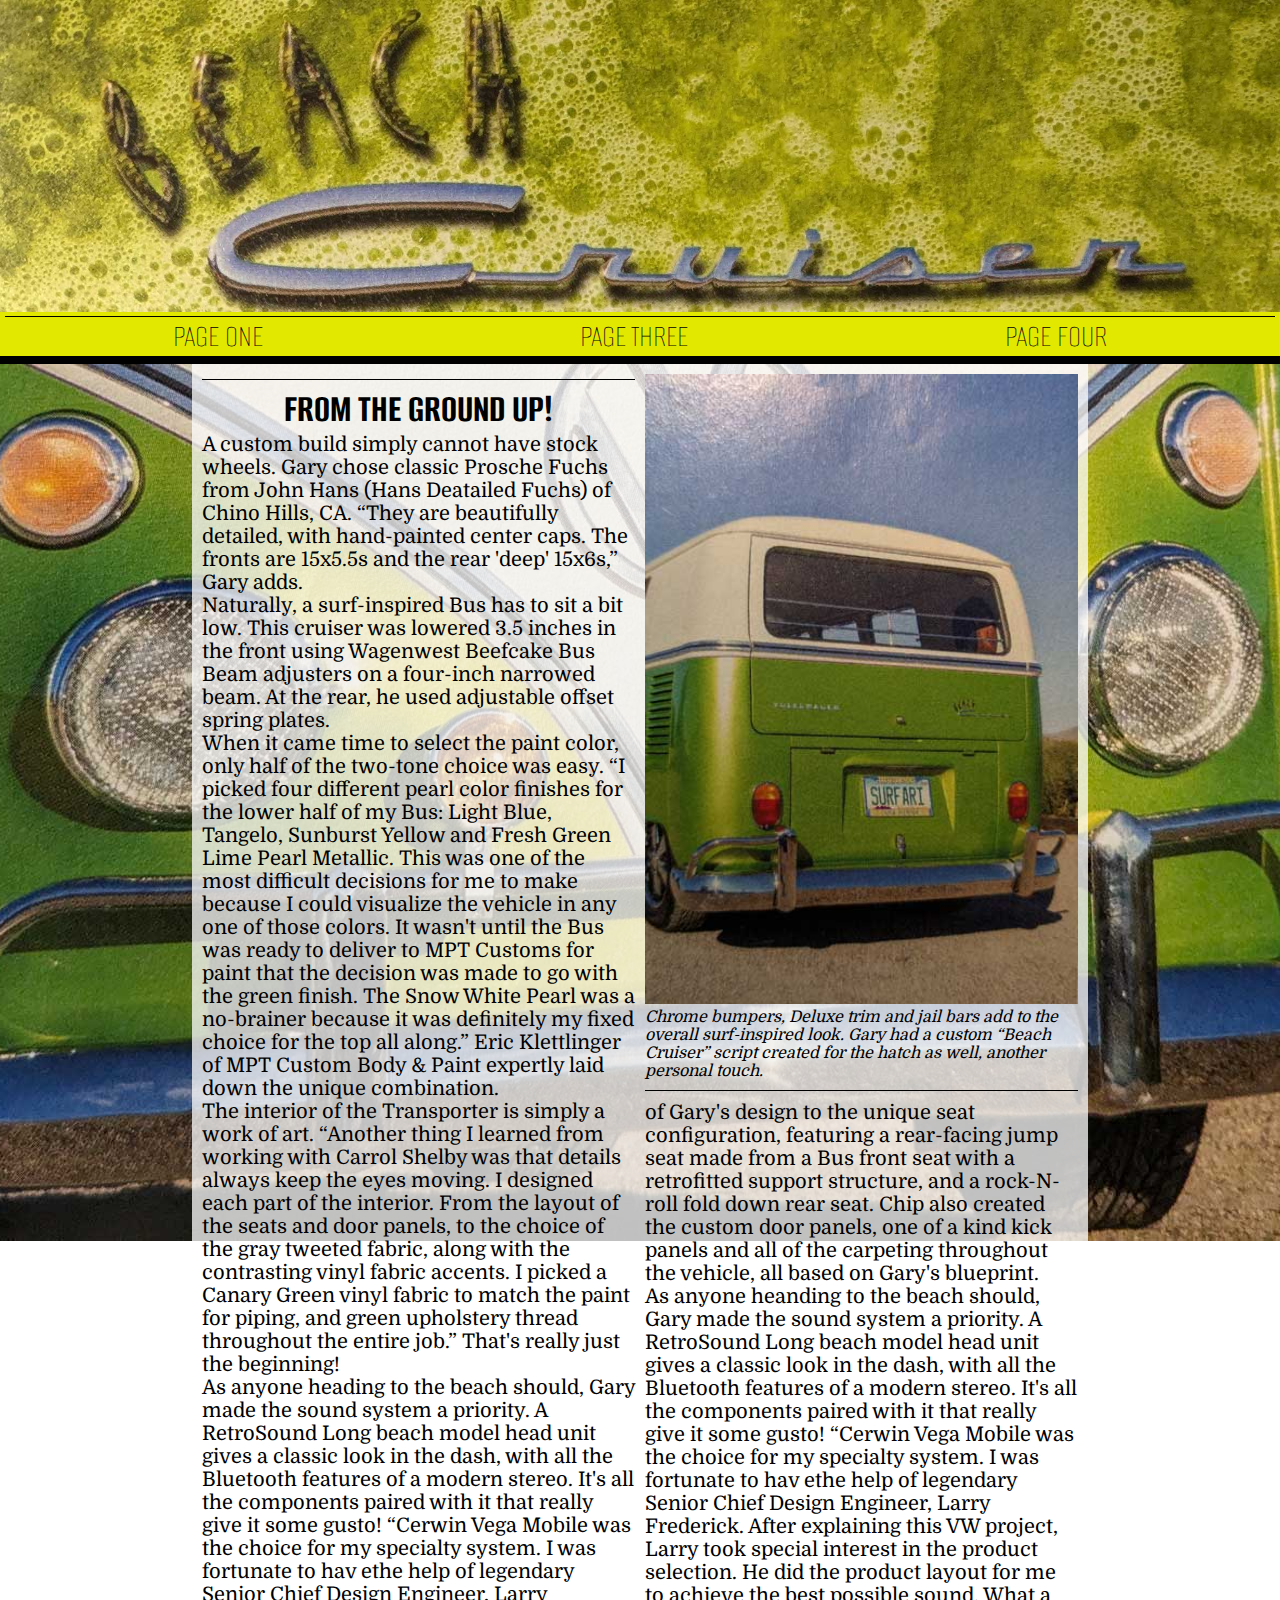
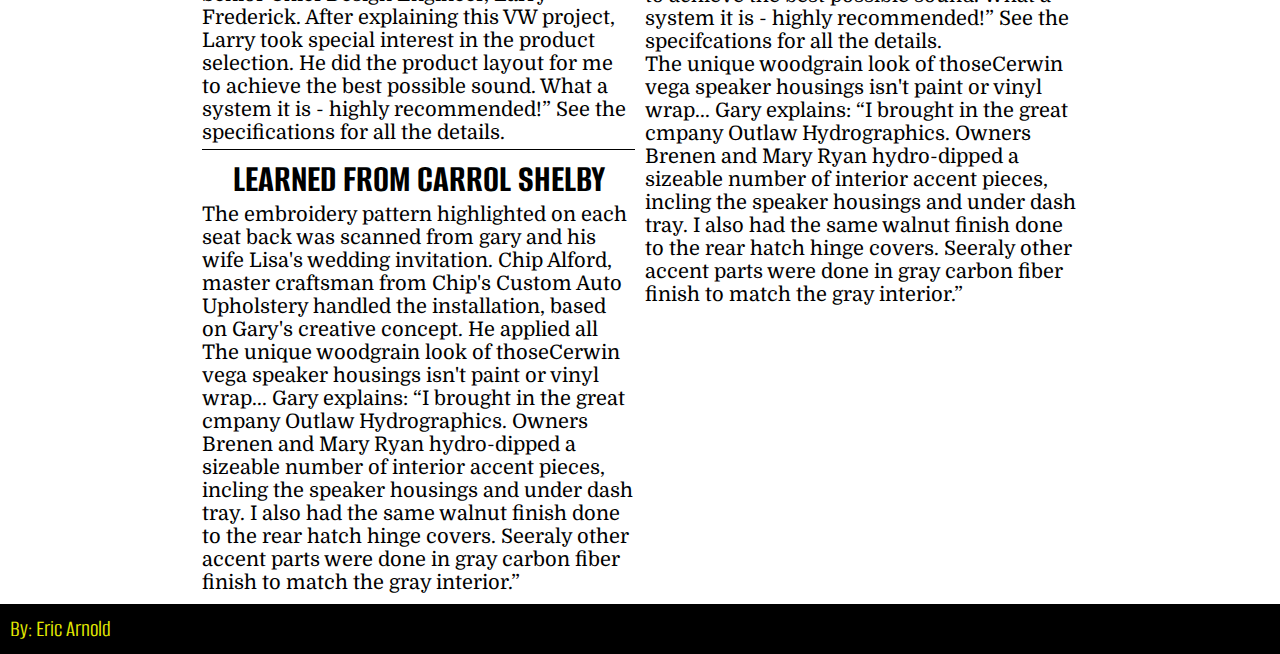
<file: pages/page2.html>
<!DOCTYPE html>
<html lang="en">
    <head>
        <meta charset="UTF-8">
        <meta name="viewport" content="width=device-width, initial-scale=1.0">
        <title>Graph 130 Final</title>
        <!-- fonts -->
        <link rel="preconnect" href="https://fonts.googleapis.com">
        <link rel="preconnect" href="https://fonts.gstatic.com" crossorigin>
        <link href="https://fonts.googleapis.com/css2?family=Alumni+Sans:ital,wght@0,100..900;1,100..900&family=Domine:wght@400..700&display=swap" rel="stylesheet">
        <!-- styles -->
        <link href="../styles/two480.css" rel="stylesheet"/>
        <link href="../styles/two1024.css" rel="stylesheet" media="screen and (min-width:481px)"/>
        <link href="../styles/two1280.css" rel="stylesheet" media="screen and (min-width:1025px)"/>

    </head>
    <body>
        <header>
        <img src="../images/header2000.jpg">
        <nav>
            <ul>
                <a href="../index.html"><li>PAGE ONE</li></a>
                <a href="../pages/page3.html" target="_blank"><li>PAGE THREE</li></a>
                <a href="../pages/page4.html" target="_blank"><li>PAGE FOUR</li></a>
            </ul>
        </nav>
        </header>
        <main class="2main">
            <article class="2art">
                <section class="left">
                    <h2><b>FROM THE GROUND UP!</b></h2>
                    <p>A custom build simply cannot have stock wheels. Gary chose classic Prosche Fuchs from John Hans (Hans Deatailed Fuchs) of Chino Hills, CA. “They are beautifully detailed, with hand-painted center caps. The fronts are 15x5.5s and the rear 'deep' 15x6s,” Gary adds.</p>
                    <p>Naturally, a surf-inspired Bus has to sit a bit low. This cruiser was lowered 3.5 inches in the front using Wagenwest Beefcake Bus Beam adjusters on a four-inch narrowed beam. At the rear, he used adjustable offset spring plates.</p>
                    <p>When it came time to select the paint color, only half of the two-tone choice was easy. “I picked four different pearl color finishes for the lower half of my Bus: Light Blue, Tangelo, Sunburst Yellow and Fresh Green Lime Pearl Metallic. This was one of the most difficult decisions for me to make because I could visualize the vehicle in any one of those colors. It wasn't until the Bus was ready to deliver to MPT Customs for paint that the decision was made to go with the green finish. The Snow White Pearl was a no-brainer because it was definitely my fixed choice for the top all along.” Eric Klettlinger of MPT Custom Body & Paint expertly laid down the unique combination.</p>
                    <p>The interior of the Transporter is simply a work of art. “Another thing I learned from working with Carrol Shelby was that details always keep the eyes moving. I designed each part of the interior. From the layout of the seats and door panels, to the choice of the gray tweeted fabric, along with the contrasting vinyl fabric accents. I picked a Canary Green vinyl fabric to match the paint for piping, and green upholstery thread throughout the entire job.” That's really just the beginning!</p>
                    <p>As anyone heading to the beach should, Gary made the sound system a priority. A RetroSound Long beach model head unit gives a classic look in the dash, with all the Bluetooth features of a modern stereo. It's all the components paired with it that really give it some gusto! “Cerwin Vega Mobile was the choice for my specialty system. I was fortunate to hav ethe help of legendary Senior Chief Design Engineer, Larry Frederick. After explaining this VW project, Larry took special interest in the product selection. He did the product layout for me to achieve the best possible sound. What a system it is - highly recommended!” See the specifications for all the details.</p>
                    <h2><b>LEARNED FROM CARROL SHELBY</b></h2>
                    <p>The embroidery pattern highlighted on each seat back was scanned from gary and his wife Lisa's wedding invitation. Chip Alford, master craftsman from Chip's Custom Auto Upholstery handled the installation, based on Gary's creative concept. He applied all</p>
                    <p>The unique woodgrain look of thoseCerwin vega speaker housings isn't paint or vinyl wrap... Gary explains: “I brought in the great cmpany Outlaw Hydrographics. Owners Brenen and Mary Ryan hydro-dipped a sizeable number of interior accent pieces, incling the speaker housings and under dash tray. I also had the same walnut finish done to the rear hatch hinge covers. Seeraly other accent parts were done in gray carbon fiber finish to match the gray interior.”</p>
                    
                </section>
                <section class="right">
                    <figure><img src="../images/p2i1.jpg" width="100%">
                        <figcaption><i>Chrome bumpers, Deluxe trim and jail bars add to the overall surf-inspired look. Gary had a custom “Beach Cruiser” script created for the hatch as well, another personal touch.</i></figcaption>
                    </figure>
                    <p>of Gary's design to the unique seat configuration, featuring a rear-facing jump seat made from a Bus front seat with a retrofitted support structure, and a rock-N-roll fold down rear seat. Chip also created the custom door panels, one of a kind kick panels and all of the carpeting throughout the vehicle, all based on Gary's blueprint.</p>
                    <p>As anyone heanding to the beach should, Gary made the sound system a priority. A RetroSound Long beach model head unit gives a classic look in the dash, with all the Bluetooth features of a modern stereo. It's all the components paired with it that really give it some gusto! “Cerwin Vega Mobile was the choice for my specialty system. I was fortunate to hav ethe help of legendary Senior Chief Design Engineer, Larry Frederick. After explaining this VW project, Larry took special interest in the product selection. He did the product layout for me to achieve the best possible sound. What a system it is - highly recommended!” See the specifcations for all the details.</p>
                    <p>The unique woodgrain look of thoseCerwin vega speaker housings isn't paint or vinyl wrap... Gary explains: “I brought in the great cmpany Outlaw Hydrographics. Owners Brenen and Mary Ryan hydro-dipped a sizeable number of interior accent pieces, incling the speaker housings and under dash tray. I also had the same walnut finish done to the rear hatch hinge covers. Seeraly other accent parts were done in gray carbon fiber finish to match the gray interior.”</p>
                </section>
                
            </article>
        </main>
        <footer>
        <p>By: Eric Arnold</p>
        </footer>
    </body>
</html>
</file>
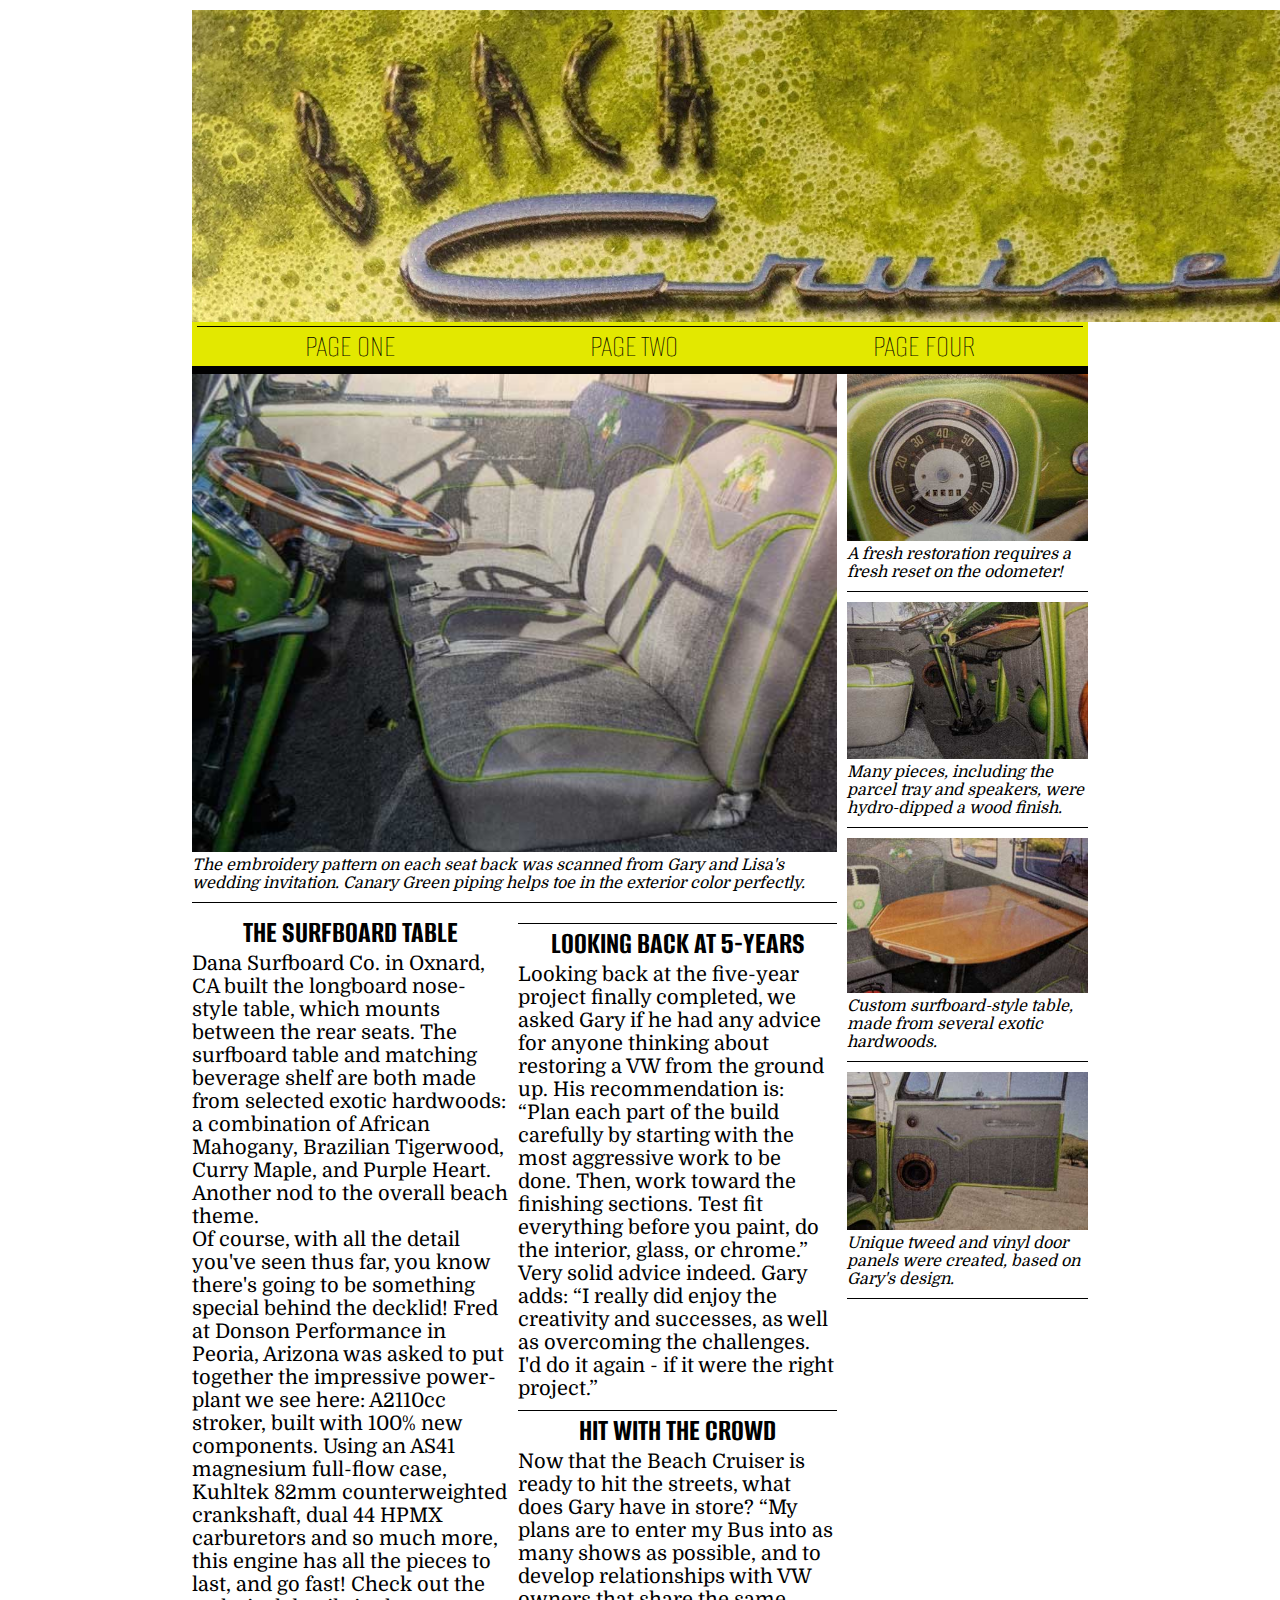
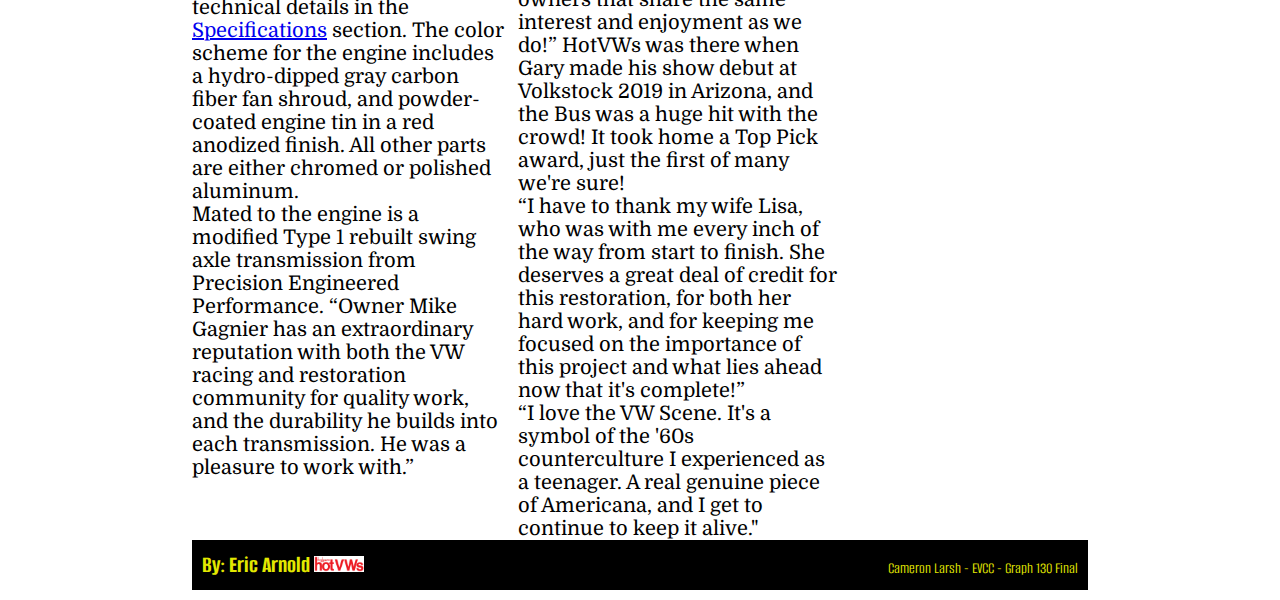
<file: pages/page3.html>
<!DOCTYPE html>
<html lang="en">
    <head>
        <meta charset="UTF-8">
        <meta name="viewport" content="width=device-width, initial-scale=1.0">
        <title>Page 3 - Graph130Final</title>
        <!-- fonts -->
        <link rel="preconnect" href="https://fonts.googleapis.com">
        <link rel="preconnect" href="https://fonts.gstatic.com" crossorigin>
        <link href="https://fonts.googleapis.com/css2?family=Alumni+Sans:ital,wght@0,100..900;1,100..900&family=Domine:wght@400..700&display=swap" rel="stylesheet">
        <!-- styles -->
        <link href="../styles/three480.css" rel="stylesheet"/>
        <link href="../styles/three1024.css" rel="stylesheet" media="screen and (min-width:481px)"/>
        <link href="../styles/three1280.css" rel="stylesheet" media="screen and (min-width:1025px)"/>
    </head>
    <body>
        <main class="3main">
            <header>
                <img src="../images/header2000.jpg" alt="Beach Cruiser Header">
                <nav>
                    <ul>
                        <a href="../index.html"><li>PAGE ONE</li></a>
                        <a href="../pages/page2.html" target="_blank"><li>PAGE TWO</li></a>
                        <a href="../pages/page4.html" target="_blank"><li>PAGE FOUR</li></a>
                    </ul>
                </nav>
            </header>
        
            <article class="3art">
                <section class="img1">
                    <figure class="figbig">
                        <img src="../images/p3i1.jpg" alt="Beach Cruiser Seats">
                        <figcaption><i>The embroidery pattern on each seat back was scanned from Gary and Lisa's wedding invitation. Canary Green piping helps toe in the exterior color perfectly.</i></figcaption>
                    </figure>
                </section>
                
                <section class="col1">
                    <h2><b>THE SURFBOARD TABLE</b></h2>
                    <p>Dana Surfboard Co. in Oxnard, CA built the longboard nose-style table, which mounts between the rear seats. The surfboard table and matching beverage shelf are both made from selected exotic hardwoods: a combination of African Mahogany, Brazilian Tigerwood, Curry Maple, and Purple Heart. Another nod to the overall beach theme.</p>
                    <p>Of course, with all the detail you've seen thus far, you know there's going to be something special behind the decklid! Fred at Donson Performance in Peoria, Arizona was asked to put together the impressive power-plant we see here: A2110cc stroker, built with 100% new components. Using an AS41 magnesium full-flow case, Kuhltek 82mm counterweighted crankshaft, dual 44 HPMX carburetors and so much more, this engine has all the pieces to last, and go fast! Check out the technical details in the <a href="page4.html" target="_blank">Specifications</a> section. The color scheme for the engine includes a hydro-dipped gray carbon fiber fan shroud, and powder-coated engine tin in a red anodized finish. All other parts are either chromed or polished aluminum.</p>
                    <p>Mated to the engine is a modified Type 1 rebuilt swing axle transmission from Precision Engineered Performance. “Owner Mike Gagnier has an extraordinary reputation with both the VW racing and restoration community for quality work, and the durability he builds into each transmission. He was a pleasure to work with.”</p>
                </section>
                <section class="col2">
                    
                    <h2 class="looking"><b>LOOKING BACK AT 5-YEARS</b></h2>
                    <p>Looking back at the five-year project finally completed, we asked Gary if he had any advice for anyone thinking about restoring a VW from the ground up. His recommendation is: “Plan each part of the build carefully by starting with the most aggressive work to be done. Then, work toward the finishing sections. Test fit everything before you paint, do the interior, glass, or chrome.” Very solid advice indeed. Gary adds: “I really did enjoy the creativity and successes, as well as overcoming the challenges. I'd do it again - if it were the right project.”</p>
                    <h2><b>HIT WITH THE CROWD</b></h2>
                    <p>Now that the Beach Cruiser is ready to hit the streets, what does Gary have in store? “My plans are to enter my Bus into as many shows as possible, and to develop relationships with VW owners that share the same interest and enjoyment as we do!” HotVWs was there when Gary made his show debut at Volkstock 2019 in Arizona, and the Bus was a huge hit with the crowd! It took home a Top Pick award, just the first of many we're sure!</p>
                    <p>“I have to thank my wife Lisa, who was with me every inch of the way from start to finish. She deserves a great deal of credit for this restoration, for both her hard work, and for keeping me focused on the importance of this project and what lies ahead now that it's complete!”</p>
                    <p>“I love the VW Scene. It's a symbol of the '60s counterculture I experienced as a teenager. A real genuine piece of Americana, and I get to continue to keep it alive."</p>
                    
                </section>
                <section class="col3">
                    <figure class="sideimg">
                        <img src="../images/p3i2.jpg" alt="Odometer">
                        <figcaption><i>A fresh restoration requires a fresh reset on the odometer!</i></figcaption>
                    </figure>
                    <figure class="sideimg">
                        <img src="../images/p3i3.jpg" alt="Wood finish">
                        <figcaption><i>Many pieces, including the parcel tray and speakers, were hydro-dipped a wood finish.</i></figcaption>
                    </figure>
                    <figure class="sideimg">
                        <img src="../images/p3i4.jpg" alt="Surfboard Table">
                        <figcaption><i>Custom surfboard-style table, made from several exotic hardwoods.</i></figcaption>
                    </figure>
                    <figure class="sideimg">
                        <img src="../images/p3i5.jpg" alt="Beach Cruiser Door">
                        <figcaption class="door"><i>Unique tweed and vinyl door panels were created, based on Gary's design.</i></figcaption>
                    </figure>
                    
                </section>
            </article>
        
            <footer>
                <p><b>By: Eric Arnold </b><a href="https://hotvws.com/" target="_blank"><img src="../images/hotvws.png" width="50px" alt="See Dune Buggies and Hot VWs' Website"></a></p>
                <p class="evcc">Cameron Larsh - EVCC - Graph 130 Final</p>
            </footer>
        </main>
    </body>
</html>
</file>
<file: styles/two480.css>
:root{
    --lime:#e3e800;
    font-family: "Domine", serif;
}
body, header, article, footer, section, figure, div, nav, h1, h2, ul, h3, p {
    padding:0px;
    margin:0px;
    box-sizing:border-box;
    font-size:16px;
    font-weight:100;
}
body{
    background-image:url("../images/background2-1280x960.jpg");
    background-position:center;
    background-repeat:no-repeat;
    background-size:auto;
    background-attachment:fixed;
    background-position:center;

}
header {

    background-color:var(--lime);
}
header img{
    width:100vw;

}
nav {
    border-bottom:solid 8px;
}
nav ul{
    list-style:none;
    padding:0px 10px;
    
}
nav a {
    font-family: "Alumni Sans", sans-serif;
    font-weight: 100;
    font-size:2em;
    text-decoration:none;
    color:black;
}
nav li:hover {
    background-color:rgba(0,0,1,0.5);
}
nav a:active {
    font-size:3em;
    color:white;
}
nav li {
    border-top:solid 1px;
}

main {
    background-color:rgba(255,255,255,0.75);
    padding:10px;
}
article {
    display:grid;
    grid-template-columns:auto auto;

}
p {
    font-size:1em;
    
}
.left {
    margin-right:10px;
}
figcaption {
    font-size:.75em;
    padding-bottom:10px;
    margin-bottom:10px;
    border-bottom:1px solid;
}
h2{
    padding-top:5px;
    font-family: "Alumni Sans", sans-serif;
    font-weight:400;
    font-size:1.5em;
    text-align: center;
    border-top:1px solid black; 
    margin-top:5px;
}
footer {
    color:var(--lime);
    background-color:black;
    height:50px;
    padding:10px;
    
     
}
footer p {
    font-family: "Alumni Sans", sans-serif;
    font-weight:400;
    font-size:1.5em;
    padding-top:9px;
    display:inline;
    
}
.evcc {
    float:right;
    font-size:1em;

}
</file>
<file: styles/two1024.css>
nav ul {
    display:grid;
    grid-template-columns:auto auto auto;
    border-top:1px solid;
    margin:0px 5px;
}
nav li {
    text-align: center;
    border:none;
}
p {
    font-size:1em;
}
h2{
    font-size:1.75em;
}
main {
    margin:0px 10%;
}
figcaption {
    font-size:.75em;
}
</file>
<file: styles/two1280.css>
body {
    background-image: url("../images/background2.jpg");
}
main {
    margin:0px 15%;
}
p {
    font-size:1.25em;
}
h2 {
    font-size:2.5em;
}
figcaption {
    font-size:1em;
}
</file>
<file: styles/three480.css>
:root{
    --lime:#e3e800;
    font-family: "Domine", serif;
}
body, header, article, footer, section, figure, div, nav, h1, h2, ul, h3, p {
    padding:0px;
    margin:0px;
    box-sizing:border-box;
    font-size:16px;
    font-weight:300;
}
header {

    background-color:var(--lime);
}
header img{
    width:100vw;

}
nav {
    border-bottom:solid 8px;
}
nav ul{
    list-style:none;
    padding:0px 10px;
    
}
nav a {
    font-family: "Alumni Sans", sans-serif;
    font-weight: 100;
    font-size:2em;
    text-decoration:none;
    color:black;
}

nav li:hover {
    background-color:rgba(0,0,1,0.5);
    
}
nav a:active {
    font-size:3em;
    color:white;
}
nav li {
    border-top:solid 1px;
}
main {
    margin:10px;
}
p {
    font-size:1em;
    
}
.figbig img{
    width:100%;
}

.sideimg img {
    width:100%;
}

article {
    display:grid;
    grid-template-areas:
    "img img"
    "txt side"
    "txt2 side";
}

.img1 {
    grid-area:img;
    
}
.col1 {
    grid-area:txt;
    margin-right:10px;
}
.col1 h2 {
    border-style:none;
    margin-top:0;
    
}

.col2 {
    grid-area:txt2;

}
.col3 {
    grid-area:side;
}
figcaption {
    margin-bottom:10px;
    font-size:.75em;
    padding-bottom:10px;
    border-bottom:1px solid;
}
h2{
    font-family: "Alumni Sans", sans-serif;
    font-weight:400;
    font-size:1.5em;
    text-align: center;
    border-top:1px black solid;
    margin-top:10px;
}
footer {
    color:var(--lime);
    background-color:black;
    height:50px;
    padding:10px;
    
}
footer p {
    font-family: "Alumni Sans", sans-serif;
    font-weight:400;
    font-size:1.5em;
    padding-top:9px;
    display:inline;
    
}
.evcc {
    float:right;
    font-size:1em;

}
</file>
<file: styles/three1024.css>
nav ul {
    display:grid;
    grid-template-columns:auto auto auto;
    border-top:1px solid;
    margin:0px 5px;
}
nav li {
    text-align: center;
    border:none;
}

main {
    margin:10px 5%;
}
@media screen and (min-width:700px) {
    article {
    display:grid;
    grid-template-areas:
    "img img side"
    "txt txt2 side"
    "txt txt2 side"
    "txt txt2 side"
    "txt txt2 side";
    }
    .col2, .img1 {
        padding-right:10px;
    }
}


h2 {
    font-size:1.75em;
} 
p {
    font-size:1em;
}
figcaption {
    font-size:.75em;
}
</file>
<file: styles/three1280.css>
main {
    margin:10px 15%;
}
h2 {
    font-size:2em;
}
p {
    font-size:1.25em;
}
figcaption {
    font-size:1em
}
</file>
